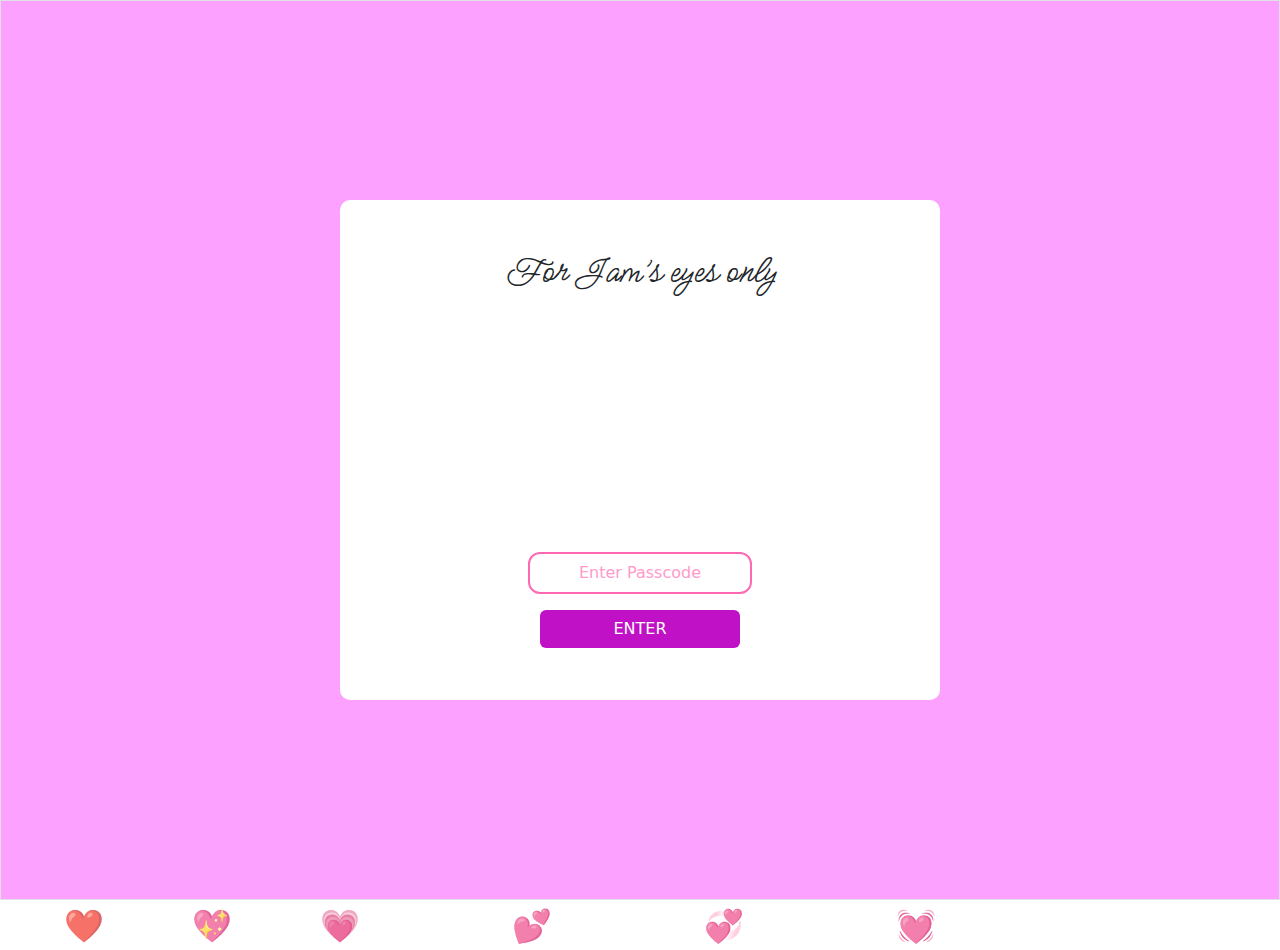
<file: index.html>
<!DOCTYPE html>
<html lang="en">
<head>
    <meta charset="UTF-8">
    <meta name="viewport" content="width=device-width, initial-scale=1.0">
    <title>Document</title>
    <link rel="stylesheet" href="assets/bootstrap-5.3.3-dist/css/bootstrap.css">
    <link rel="stylesheet" href="assets/styles.css">

    <link rel="preconnect" href="https://fonts.googleapis.com">
    <link rel="preconnect" href="https://fonts.gstatic.com" crossorigin>
    <link href="https://fonts.googleapis.com/css2?family=Meow+Script&display=swap" rel="stylesheet">
</head>
<body>
    <section class="vh-100 border p-3 d-flex justify-content-center align-items-center">

        <div class="hearts-bg">
            <span>❤️</span>
            <span>💖</span>
            <span>💗</span>
            <span>💕</span>
            <span>💞</span>
            <span>💓</span>
            
        </div>

        <div style="max-width: 600px; width: 100%; height: 500px; background-color: white; border-radius: 10px; z-index: 10;" class="text-center">
            <br><br>
            <h1 class="meow-script-regular" style="font-size: 40px;">For Jam’s eyes only</h1>

            <img src="pics/catsmile.png" alt="" style="max-width: 200px;" class="zoom-fade">


            <div class="d-flex flex-column gap-3 justify-content-center align-items-center mt-5">
                <div class="form">
                <input type="text" class="form-control pink-input text-center" placeholder="Enter Passcode" id="passcode1">
                </div>
                <button class="btn text-white" style="background-color:  #c111c7; width: 200px;" type="submit" onclick="checkCode()">ENTER</button>
                <script>
                function checkCode() {
                    if (document.getElementById("passcode1").value === "0304") {
                    window.location = "flower.html";
                    } else {
                    alert("Wrong passcode ❤️");
                    }
                }
                </script>
                </div>  
            </div>
            
            

        </div>

        
    </section>
</body>
</html>
</file>
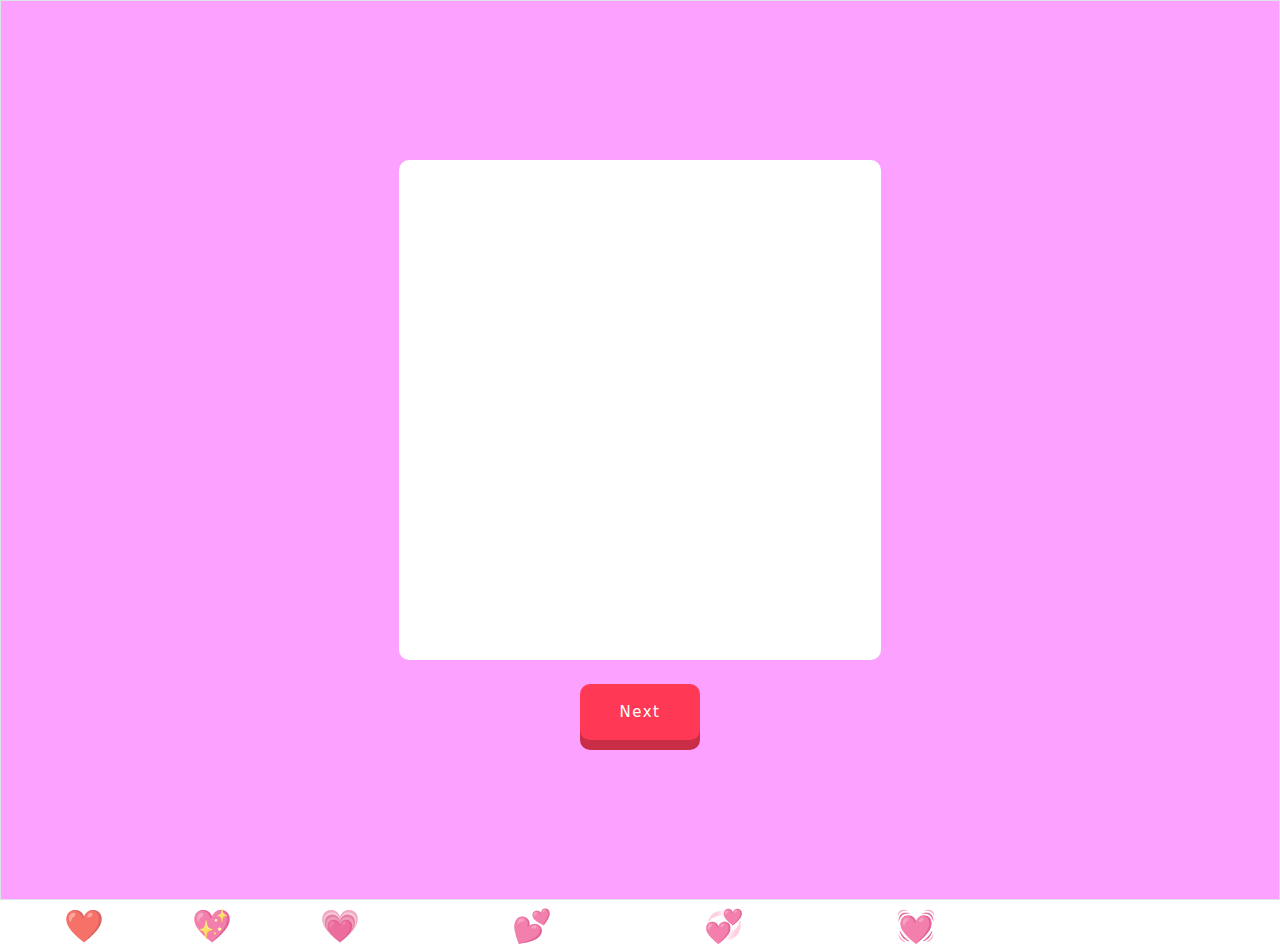
<file: flower.html>
<!DOCTYPE html>
<html lang="en">
<head>
    <meta charset="UTF-8">
    <meta name="viewport" content="width=device-width, initial-scale=1.0">
    <title>Document</title>
    <link rel="stylesheet" href="assets/bootstrap-5.3.3-dist/css/bootstrap.css">
    <link rel="stylesheet" href="assets/styles.css">

    <link rel="preconnect" href="https://fonts.googleapis.com">
    <link rel="preconnect" href="https://fonts.gstatic.com" crossorigin>
    <link href="https://fonts.googleapis.com/css2?family=Meow+Script&display=swap" rel="stylesheet">
</head>
<body>
     <section class="vh-100 border p-3 d-flex justify-content-center align-items-center">

        <div class="hearts-bg">
            <span>❤️</span>
            <span>💖</span>
            <span>💗</span>
            <span>💕</span>
            <span>💞</span>
            <span>💓</span>
            
        </div>

        <div class="position-relative d-flex flex-column align-items-center">
        <div style="max-width: 600px; width: 100%; height: 500px; background-color: white; border-radius: 10px; z-index: 10;" class="text-center p-1">
            <br>
            <h1 class="meow-script-regular fade-bounce" style="font-size: 37px;">Happy Hearts Day, Jam!</h1>
            <img src="pics/roses2.png" alt="" style="max-width: 270px;" class="zoom-fade">
            <br><br>
            <h1 class="meow-script-regular fade-bounce" style="font-size: 29px;">Since you love roses, I brought some to your screen!</h1>
            

        </div>
        <br>
        <button class="btnNext" style="z-index: 10;" onclick="window.location='moments.html'">Next</button>
        </div>
        

        
    </section>
</body>
</html>
</file>
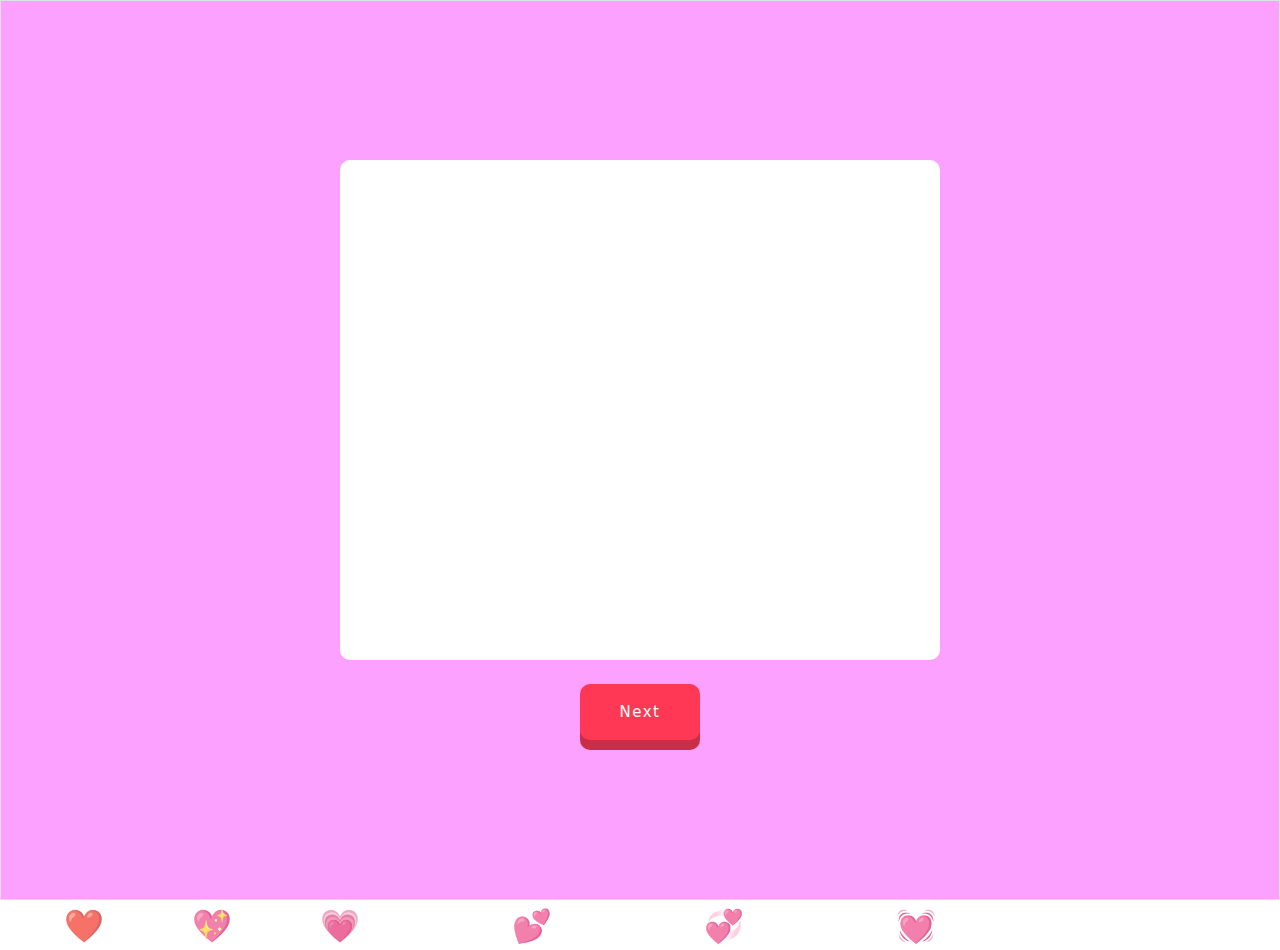
<file: greetings.html>
<!DOCTYPE html>
<html lang="en">
<head>
    <meta charset="UTF-8">
    <meta name="viewport" content="width=device-width, initial-scale=1.0">
    <title>Document</title>
    <link rel="stylesheet" href="assets/bootstrap-5.3.3-dist/css/bootstrap.css">
    <link rel="stylesheet" href="assets/styles.css">

    <link rel="preconnect" href="https://fonts.googleapis.com">
    <link rel="preconnect" href="https://fonts.gstatic.com" crossorigin>
    <link href="https://fonts.googleapis.com/css2?family=Meow+Script&display=swap" rel="stylesheet">

    <link href="https://fonts.googleapis.com/css2?family=Shadows+Into+Light+Two&display=swap" rel="stylesheet">
    </head>
<body>
     <section class="vh-100 border p-3 d-flex justify-content-center align-items-center">

        <div class="hearts-bg">
            <span>❤️</span>
            <span>💖</span>
            <span>💗</span>
            <span>💕</span>
            <span>💞</span>
            <span>💓</span>
            
        </div>
        
        <div class="position-relative d-flex flex-column align-items-center">
        <div style="max-width: 600px; width: 100%; height: 500px; background-color: white; border-radius: 10px; z-index: 10;" class="text-center">
            <br><br>
            <h1 class="meow-script-regular zoom-fade" style="font-size: 27px;">Happy Hearts Day, Jam!</h1>
            <div class="text-center p-4">
            <p class="shadows-into-light-two-regular zoom-fade">Hii Jam!! Happy Hearts Day!
Sorry, nasa screen lang yung flowers, pero I hope you still liked them, HAHAHAHA. Alam mo ba, ikaw lang ang ginawan ko ng gan’to? HAHAHAHA. Anyway, thanks for making my days less boring… and for watching every single TikTok video na sine-send ko sa’yo😆
And sorry dahil minsan iniinis kita, HAHAHAHAHA. Akala mo siguro I didn’t make you something, ‘no? Syempre meron, ikaw pa!
I hope today reminds you how special you are. Happy Hearts Day, my favorite person.</p>
            <p class="shadows-into-light-two-regular zoom-fade" style="text-align: left; margin: 0;">-krby</p>
            </div>
            

        </div>
        <br>
        <button class="btnNext" style="z-index: 10;" onclick="window.location='index.html'">Next</button>
        </div>

        
        

        
    </section>

    
</body>
</html>
</file>
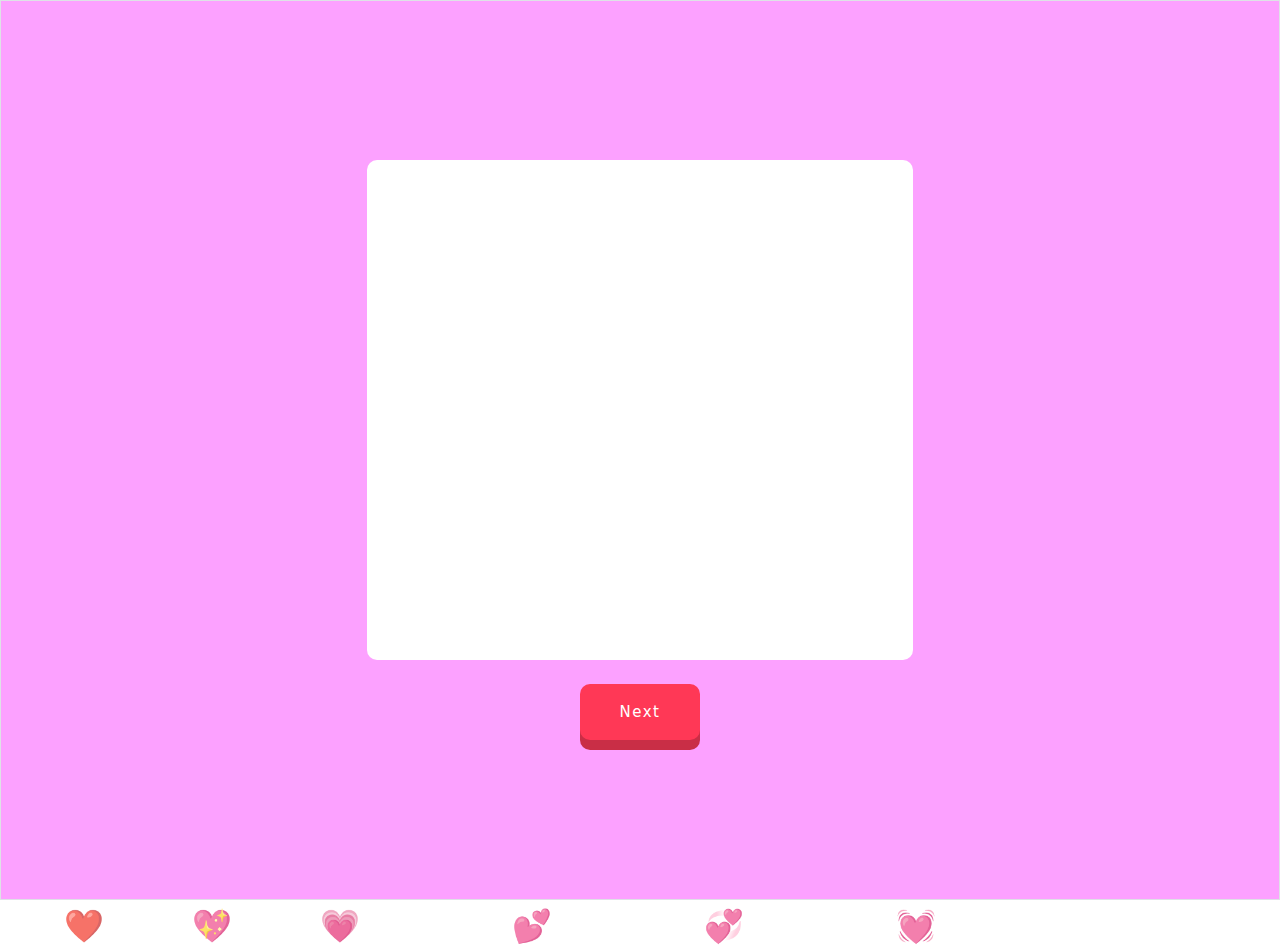
<file: moments.html>
<!DOCTYPE html>
<html lang="en">
<head>
    <meta charset="UTF-8">
    <meta name="viewport" content="width=device-width, initial-scale=1.0">
    <title>Document</title>
    <link rel="stylesheet" href="assets/bootstrap-5.3.3-dist/css/bootstrap.css">
    <link rel="stylesheet" href="assets/styles.css">

    <link rel="preconnect" href="https://fonts.googleapis.com">
    <link rel="preconnect" href="https://fonts.gstatic.com" crossorigin>
    <link href="https://fonts.googleapis.com/css2?family=Meow+Script&display=swap" rel="stylesheet">
</head>
<body>
     <section class="vh-100 border p-3 d-flex justify-content-center align-items-center">

        <div class="hearts-bg">
            <span>❤️</span>
            <span>💖</span>
            <span>💗</span>
            <span>💕</span>
            <span>💞</span>
            <span>💓</span>
            
        </div>

        <div class="position-relative d-flex flex-column align-items-center">
        <div style="max-width: 600px; width: 100%; height: 500px; background-color: white; border-radius: 10px; z-index: 10;" class="text-center p-3">
            <br>
            <h1 class="meow-script-regular fade-bounce" style="font-size: 37px;">Shared moments</h1>
            <img src="pics/2pics.png" style="max-width: 300px;" alt="" class="zoom-fade">
            <br><br>
            <h1 class="meow-script-regular fade-bounce" style="font-size: 34px;">Sorry, wala pang pictures eh, Hahahahahahaha.</h1>
            

        </div>
        <br>
        <button class="btnNext" style="z-index: 10;" onclick="window.location='song.html'">Next</button>
        </div>
        

        
    </section>
</body>
</html>
</file>
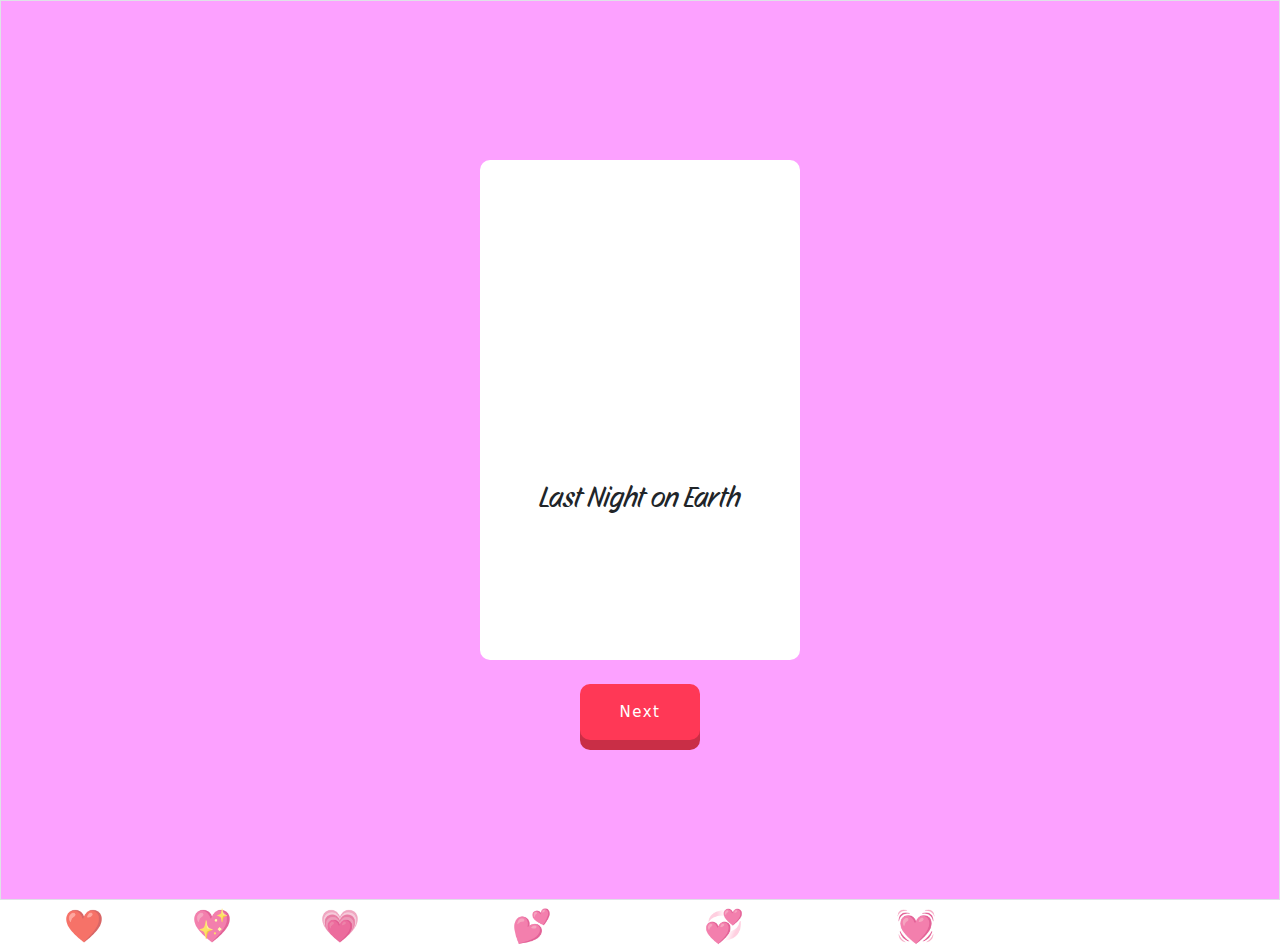
<file: song.html>
<!DOCTYPE html>
<html lang="en">
<head>
    <meta charset="UTF-8">
    <meta name="viewport" content="width=device-width, initial-scale=1.0">
    <title>Document</title>
    <link rel="stylesheet" href="assets/bootstrap-5.3.3-dist/css/bootstrap.css">
    <link rel="stylesheet" href="assets/styles.css">

    <link rel="preconnect" href="https://fonts.googleapis.com">
    <link rel="preconnect" href="https://fonts.gstatic.com" crossorigin>
    <link href="https://fonts.googleapis.com/css2?family=Meow+Script&display=swap" rel="stylesheet">
    <link href="https://fonts.googleapis.com/css2?family=Story+Script&display=swap" rel="stylesheet">
</head>
<body>
     <section class="vh-100 border p-3 d-flex justify-content-center align-items-center">
      <audio id="music-player" src="pics/Last Night on Earth.mp3"></audio>
        <div class="hearts-bg">
            <span>❤️</span>
            <span>💖</span>
            <span>💗</span>
            <span>💕</span>
            <span>💞</span>
            <span>💓</span>
            
        </div>

        <div class="position-relative d-flex flex-column align-items-center">
        <div style="max-width: 600px; width: 100%; height: 500px; background-color: white; border-radius: 10px; z-index: 10;" class="text-center p-2">
            <br>
            <h1 class="meow-script-regular fade-bounce" style="font-size: 34px;">This song reminds me of you</h1>
            <img src="pics/album.jpg" alt="" style="max-width: 230px; border-radius: 10px;" class="zoom-fade">
            <h3 class="story-script-regular mt-2" style="font-size: 30px;" class="zoom-fade">Last Night on Earth</h3>
            <div class="d-flex justify-content-center mt-2 zoom-fade">
              <label class="btn-wrapper">
            <input type="checkbox" class="toggle" />
            <div class="btn2">
              <span class="btn-txt play">Play</span>
              <span class="btn-txt playing">Playing</span>
              <div class="dot"></div>
            </div>
          </label>
            </div>
            

            

        </div>
        <br>
        <button class="btnNext" style="z-index: 10;" onclick="window.location='greetings.html'">Next</button>
        </div>
        
        <script>
        const toggle = document.querySelector(".toggle");
        const audio = document.getElementById("music-player");

        toggle.addEventListener("change", () => {
          if (toggle.checked) {
            audio.play();
          } else {
            audio.pause();
          }
        });
        </script>

        
    </section>
</body>
</html>
</file>
<file: assets/styles.css>
section {
    background-color: #fca1ff;
    
}
body {
    overflow: hidden;
}
.shadows-into-light-two-regular {
  font-family: "Shadows Into Light Two", cursive;
  font-weight: 400;
  font-style: normal;
}

.meow-script-regular {
  font-family: "Meow Script", cursive;
  font-weight: 400;
  font-style: normal;
}

.btnNext {
  padding: 17px 40px;
  border-radius: 10px;
  border: 0;
  background-color: rgb(255, 56, 86);
  letter-spacing: 1.5px;
  font-size: 15px;
  transition: all 0.3s ease;
  box-shadow: rgb(201, 46, 70) 0px 10px 0px 0px;
  color: hsl(0, 0%, 100%);
  cursor: pointer;
}

.btnNext:hover {
  box-shadow: rgb(201, 46, 70) 0px 7px 0px 0px;
}

button:active {
  background-color: rgb(255, 56, 86);
  /*50, 168, 80*/
  box-shadow: rgb(201, 46, 70) 0px 0px 0px 0px;
  transform: translateY(5px);
  transition: 200ms;
}


.pink-input {
  border: 2px solid #ff69b4;
  border-radius: 12px;
  padding: 7px 10px;
  font-size: 16px;
  transition: all 0.3s ease;
}

.pink-input::placeholder {
  color: #ff9acb;
}

.pink-input:focus {
  border-color: #ff1493;
  box-shadow: 0 0 8px rgba(255, 20, 147, 0.35);
  outline: none;
}


.heart-section {
  position: relative;
  overflow: hidden;
  background: #ffe6ec;
}

/* hearts layer */
.hearts-bg {
  position: absolute;
  inset: 0;
  z-index: 1;   /* background layer */
  pointer-events: none;
}

/* white card */
.card-box {
  max-width: 600px;
  width: 90%;
  height: 500px;
  border-radius: 10px;
  background: white;
  position: relative;
  z-index: 10;  /* FORCE above hearts */
}

/* hearts */
.hearts-bg span {
  position: absolute;
  bottom: -50px;
  font-size: 32px;              /* BIGGER */
  animation: floatUp 7s linear infinite;  /* FASTER */
  opacity: 0.75;
}

/* more hearts + better spread */
.hearts-bg span:nth-child(1) { left: 5%; animation-delay: 0s; }
.hearts-bg span:nth-child(2) { left: 15%; animation-delay: 1s; }
.hearts-bg span:nth-child(3) { left: 25%; animation-delay: 2s; }
.hearts-bg span:nth-child(4) { left: 40%; animation-delay: 0.5s; }
.hearts-bg span:nth-child(5) { left: 55%; animation-delay: 1.5s; }
.hearts-bg span:nth-child(6) { left: 70%; animation-delay: 2.5s; }
.hearts-bg span:nth-child(7) { left: 85%; animation-delay: 0.8s; }
.hearts-bg span:nth-child(8) { left: 95%; animation-delay: 1.8s; }

@keyframes floatUp {
  from {
    transform: translateY(0) scale(1);
    opacity: 0;
  }
  10% { opacity: 0.8; }
  to {
    transform: translateY(-110vh) scale(1.1);
    opacity: 0;
  }
}

.fade-bounce {
  opacity: 0;                /* start invisible */
  animation: fadeBounce 1.5s ease forwards;  /* 1s duration, forwards keeps the final state */
}

@keyframes fadeBounce {
  0% {
    opacity: 0;
    transform: translateY(-25px);  /* start above */
  }
  60% {
    opacity: 1;
    transform: translateY(10px);   /* bounce down past final position */
  }
  80% {
    transform: translateY(-10px);  /* bounce back up a bit */
  }
  100% {
    opacity: 1;
    transform: translateY(0);      /* final position */
  }
}

.zoom-fade {
  opacity: 0;  /* start invisible */
  transform: scale(0.5);  /* start small */
  animation: zoomFadeIn 1s ease forwards; /* duration 1s, keep final state */
}

@keyframes zoomFadeIn {
  0% {
    opacity: 0;
    transform: scale(0.5);
  }
  100% {
    opacity: 1;
    transform: scale(1);
  }
}

.story-script-regular {
  font-family: "Story Script", sans-serif;
  font-weight: 400;
  font-style: normal;
}


/* From Uiverse.io by saritha_7555 */ 
.btn-wrapper {
  --width: 150px;
  --height: 60px;
  --padding: 8px;
  --border-radius: 24px;
  --dot-size: 8px;
  --btn-color: #ff69b4; /* pink base */
  --hue: 330deg; /* pinkish hue for animations */
  --animation-duration: 1.2s;

  position: relative;
  display: flex;
  align-items: center;
  justify-content: center;
  width: var(--width);
  height: var(--height);
  border-radius: var(--border-radius);
  background-color: #ff69b408; /* transparent pink background */
  box-shadow:
    1px 1px 2px 0 #fffd,
    2px 2px 2px #0001 inset,
    2px 2px 4px #0001 inset,
    2px 2px 8px #0001 inset;
  perspective: 150px;
  cursor: pointer;
  user-select: none;
  transition:
    box-shadow 0.05s linear,
    transform 0.05s linear;
}

.btn2 {
  display: flex;
  align-items: center;
  justify-content: start;
  gap: 0.25em;
  text-align: left;
  padding: 0 var(--height) 0 calc(var(--padding) * 2);
  width: calc(100% - 2 * var(--padding));
  height: calc(100% - 2 * var(--padding));
  border-radius: calc(var(--border-radius) - var(--padding));
  border: none;
  cursor: pointer;
  background: linear-gradient(#ffb6c1aa, #ff69b4aa), var(--btn-color); /* pink gradient */
  box-shadow:
    1px 1px 2px -1px #fff inset,
    0 2px 1px #ff69b410,
    0 4px 2px #ff69b410,
    0 8px 4px #ff69b410,
    0 16px 8px #ff69b410,
    0 32px 16px #ff69b410;
  transition:
    transform 0.15s cubic-bezier(0.25, 1.5, 0.5, 1.5),
    box-shadow 0.15s ease,
    filter 0.15s ease;
  z-index: 2;
}

.toggle {
  position: absolute;
  width: 100%;
  height: 100%;
  opacity: 0;     /* make it invisible */
  z-index: 5;     /* above the button for clicking */
  cursor: pointer;
  appearance: none; /* remove default checkbox styling in all browsers */
}

.btn-txt {
  position: absolute;
  font-family: "Montserrat", "Manrope", sans-serif;
  font-weight: 500;
  font-size: 16px;
  color: rgba(255, 182, 193, 0.8); /* light pink text */
  background-image: linear-gradient(#ffb6c1, #ff69b4);
  background-clip: text;
  filter: drop-shadow(0 1px 0px #fff) drop-shadow(0 -1px 0px #ff69b440);
  transition: opacity 0.2s ease;
}

.playing {
  opacity: 0;
}

.toggle:checked ~ .btn2 .play {
  opacity: 0;
}
.toggle:checked ~ .btn2 .playing {
  opacity: 1;
}

.dot {
  position: absolute;
  top: 50%;
  right: calc(var(--height) / 2 - var(--padding) / 2);
  width: var(--dot-size);
  aspect-ratio: 1/1;
  border-radius: 50%;
  background-color: hsla(var(--hue), 90%, 50%, 0.2);
  border: 1px solid hsla(var(--hue), 100%, 70%, 0.8);
  box-shadow:
    1px 1px 2px -1px #fff inset,
    0 2px 1px #ff69b410,
    0 4px 2px #ff69b410,
    0 8px 4px #ff69b410;
  pointer-events: none;
  z-index: 3;
  transform: translateY(-50%);
  transition: all 0.15s ease;
}

.toggle:checked ~ .btn2 .dot {
  animation: pulse var(--animation-duration) ease-in-out infinite;
  background-color: hsl(var(--hue), 90%, 60%);
  box-shadow:
    0 0 6px 1px hsl(var(--hue), 100%, 70%),
    0 0 20px 5px hsl(var(--hue), 100%, 80%, 0.4);
}

/* Hover & Press */
.btn-wrapper:hover .btn2,
.btn-wrapper:focus-within .btn2 {
  transform: translate3d(0, -2px, 2px);
  filter: drop-shadow(
    var(--padding) 0 var(--padding) hsla(var(--hue), 80%, 70%, 0.6)
  );
}

.btn-wrapper:active .btn2 {
  transform: translate3d(0, 2px, -2px);
  box-shadow:
    1px 1px 2px 0 #fff,
    2px 2px 2px #0001 inset,
    2px 2px 4px #0001 inset,
    2px 2px 8px #0001 inset,
    0 0 32px 2px hsla(var(--hue), 80%, 70%, 0.5) inset;
}
</file>
